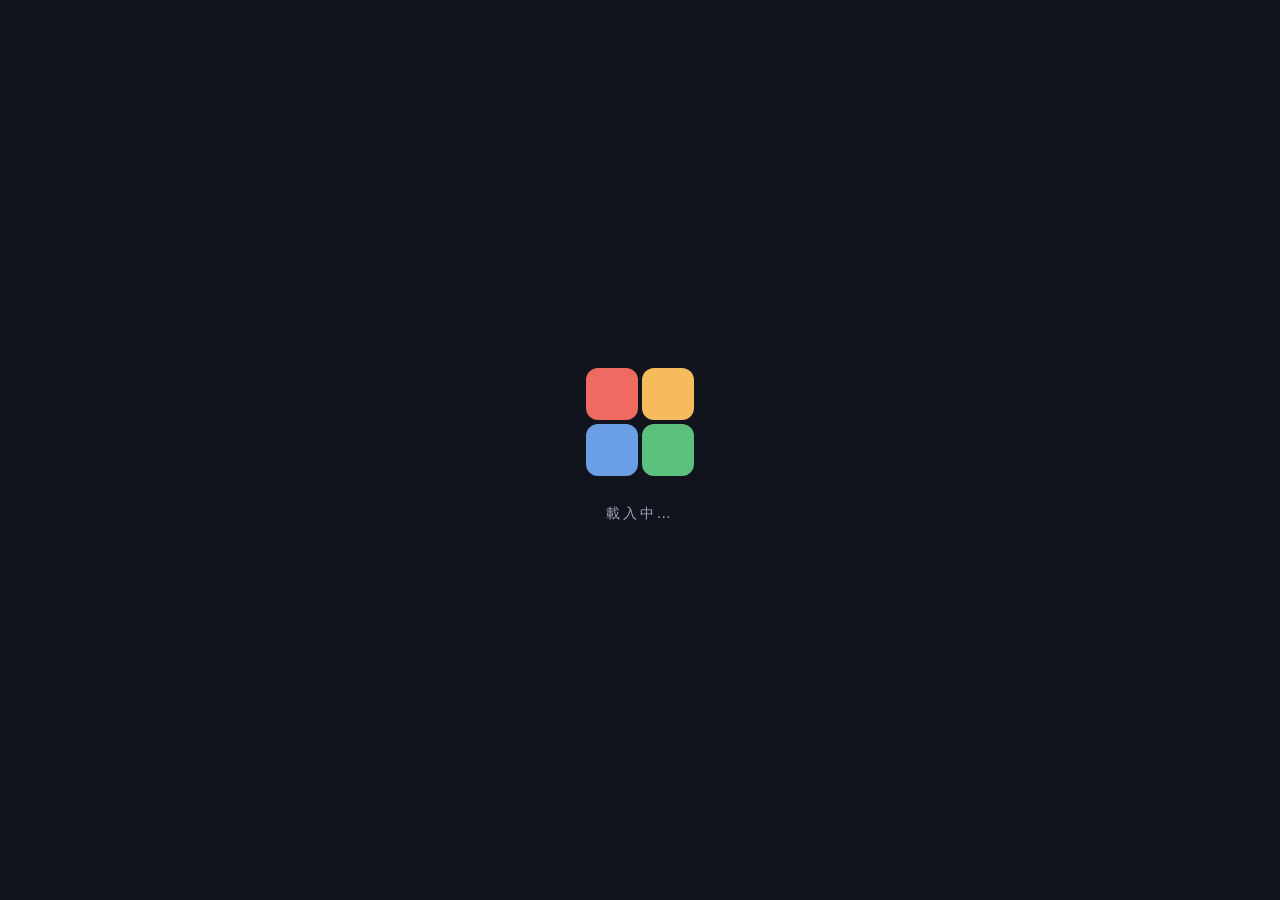
<file: index.html>
<!DOCTYPE html>
<html lang="zh-Hant">
<head>
<meta charset="UTF-8">
<meta name="viewport" content="width=device-width, initial-scale=1">
<title>DiSC 人際風格工作坊</title>
<link rel="stylesheet" href="css/style.css">
</head>
<body class="ambient">
<div id="splash" role="status" aria-label="載入中">
  <div class="splash-in">
    <div class="sq-grid"><i class="sq sq-d"></i><i class="sq sq-i"></i><i class="sq sq-c"></i><i class="sq sq-s"></i></div>
    <p class="muted">載入中…</p>
  </div>
</div>

<header class="topbar"><div class="topbar-in">
  <a class="brand" href="#/"><span class="logo"><i></i><i></i><i></i><i></i></span><span id="brandName">DiSC 人際風格工作坊</span></a>
  <span class="spacer"></span>
  <div class="theme-switch" role="group" aria-label="切換淺色或深色模式">
    <button type="button" data-theme-set="light" title="淺色模式" aria-label="淺色模式" aria-pressed="false"><svg viewBox="0 0 24 24" width="18" height="18" fill="none" stroke="currentColor" stroke-width="2" stroke-linecap="round" stroke-linejoin="round" aria-hidden="true"><circle cx="12" cy="12" r="5"/><path d="M12 1v2M12 21v2M4.22 4.22l1.42 1.42M18.36 18.36l1.42 1.42M1 12h2M21 12h2M4.22 19.78l1.42-1.42M18.36 5.64l1.42-1.42"/></svg></button>
    <button type="button" data-theme-set="dark" title="深色模式" aria-label="深色模式" aria-pressed="false"><svg viewBox="0 0 24 24" width="18" height="18" fill="none" stroke="currentColor" stroke-width="2" stroke-linecap="round" stroke-linejoin="round" aria-hidden="true"><path d="M21 12.79A9 9 0 1 1 11.21 3 7 7 0 0 0 21 12.79z"/></svg></button>
  </div>
</div></header>

<main class="wrap" id="app"></main>

<footer class="wrap" id="siteFooter" style="padding-top:0"></footer>

<script src="js/common.js"></script>
<script src="js/app.js"></script>
</body>
</html>
</file>
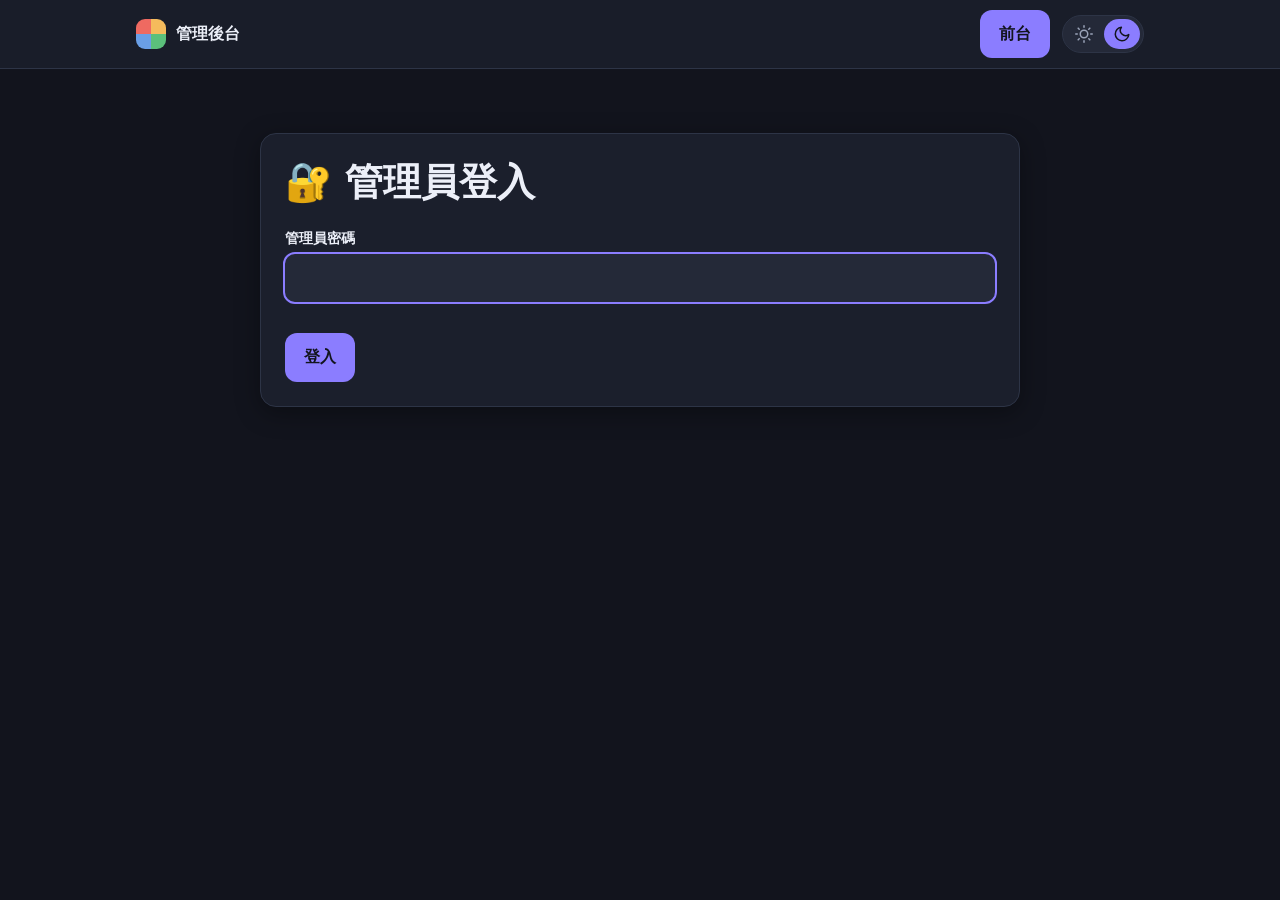
<file: admin.html>
<!DOCTYPE html>
<html lang="zh-Hant">
<head>
<meta charset="UTF-8">
<meta name="viewport" content="width=device-width, initial-scale=1">
<title>DiSC 工作坊｜管理後台</title>
<meta name="robots" content="noindex">
<link rel="stylesheet" href="css/style.css">
</head>
<body>
<header class="topbar"><div class="topbar-in">
  <a class="brand" href="admin.html"><span class="logo"><i></i><i></i><i></i><i></i></span><span>管理後台</span></a>
  <span class="spacer"></span>
  <a class="btn ghost sm" href="index.html">前台</a>
  <div class="theme-switch" role="group" aria-label="切換淺色或深色模式">
    <button type="button" data-theme-set="light" title="淺色模式" aria-label="淺色模式" aria-pressed="false"><svg viewBox="0 0 24 24" width="18" height="18" fill="none" stroke="currentColor" stroke-width="2" stroke-linecap="round" stroke-linejoin="round" aria-hidden="true"><circle cx="12" cy="12" r="5"/><path d="M12 1v2M12 21v2M4.22 4.22l1.42 1.42M18.36 18.36l1.42 1.42M1 12h2M21 12h2M4.22 19.78l1.42-1.42M18.36 5.64l1.42-1.42"/></svg></button>
    <button type="button" data-theme-set="dark" title="深色模式" aria-label="深色模式" aria-pressed="false"><svg viewBox="0 0 24 24" width="18" height="18" fill="none" stroke="currentColor" stroke-width="2" stroke-linecap="round" stroke-linejoin="round" aria-hidden="true"><path d="M21 12.79A9 9 0 1 1 11.21 3 7 7 0 0 0 21 12.79z"/></svg></button>
  </div>
  <button class="ghost sm hidden" id="logout">登出</button>
</div></header>

<main class="wrap" id="root"></main>

<script src="js/common.js"></script>
<script src="js/admin.js"></script>
</body>
</html>
</file>
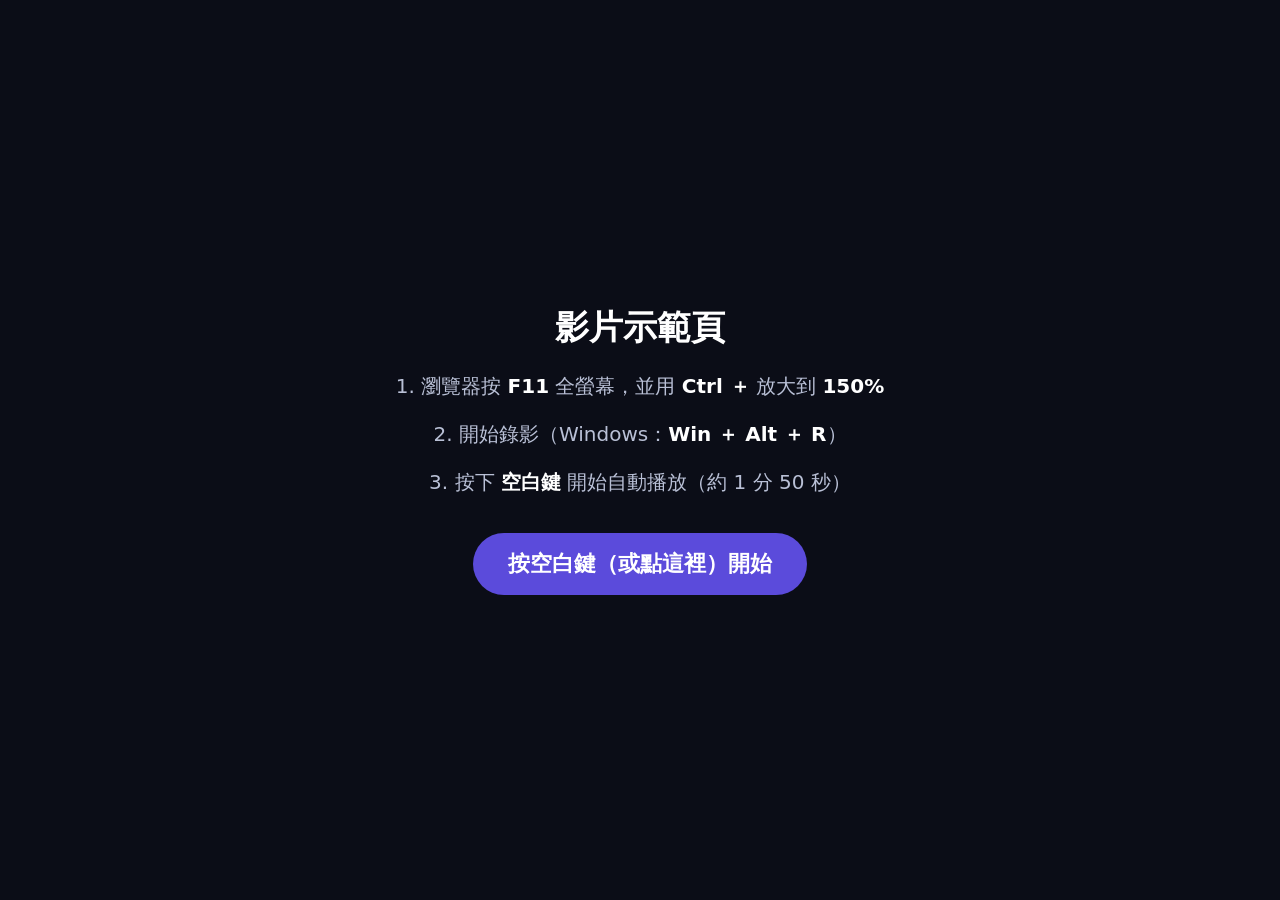
<file: demo.html>
<!DOCTYPE html>
<html lang="zh-Hant">
<head>
<meta charset="UTF-8">
<meta name="viewport" content="width=device-width, initial-scale=1">
<title>DiSC 工作坊｜影片示範</title>
<meta name="robots" content="noindex">
<link rel="stylesheet" href="css/style.css">
</head>
<body class="ambient">
<div id="splash" role="status" aria-label="載入中">
  <div class="splash-in">
    <div class="sq-grid"><i class="sq sq-d"></i><i class="sq sq-i"></i><i class="sq sq-c"></i><i class="sq sq-s"></i></div>
    <p class="muted">載入中…</p>
  </div>
</div>

<header class="topbar"><div class="topbar-in">
  <a class="brand" href="#/"><span class="logo"><i></i><i></i><i></i><i></i></span><span id="brandName">DiSC 人際風格工作坊</span></a>
  <span class="spacer"></span>
  <div class="theme-switch" role="group" aria-label="切換淺色或深色模式">
    <button type="button" data-theme-set="light" title="淺色模式" aria-label="淺色模式" aria-pressed="false"><svg viewBox="0 0 24 24" width="18" height="18" fill="none" stroke="currentColor" stroke-width="2" stroke-linecap="round" stroke-linejoin="round" aria-hidden="true"><circle cx="12" cy="12" r="5"/><path d="M12 1v2M12 21v2M4.22 4.22l1.42 1.42M18.36 18.36l1.42 1.42M1 12h2M21 12h2M4.22 19.78l1.42-1.42M18.36 5.64l1.42-1.42"/></svg></button>
    <button type="button" data-theme-set="dark" title="深色模式" aria-label="深色模式" aria-pressed="false"><svg viewBox="0 0 24 24" width="18" height="18" fill="none" stroke="currentColor" stroke-width="2" stroke-linecap="round" stroke-linejoin="round" aria-hidden="true"><path d="M21 12.79A9 9 0 1 1 11.21 3 7 7 0 0 0 21 12.79z"/></svg></button>
  </div>
</div></header>

<main class="wrap" id="app"></main>

<footer class="wrap" id="siteFooter" style="padding-top:0"></footer>

<script src="js/demo-boot.js"></script>
<script src="js/common.js"></script>
<script src="js/app.js"></script>
<script src="js/demo.js"></script>
</body>
</html>
</file>
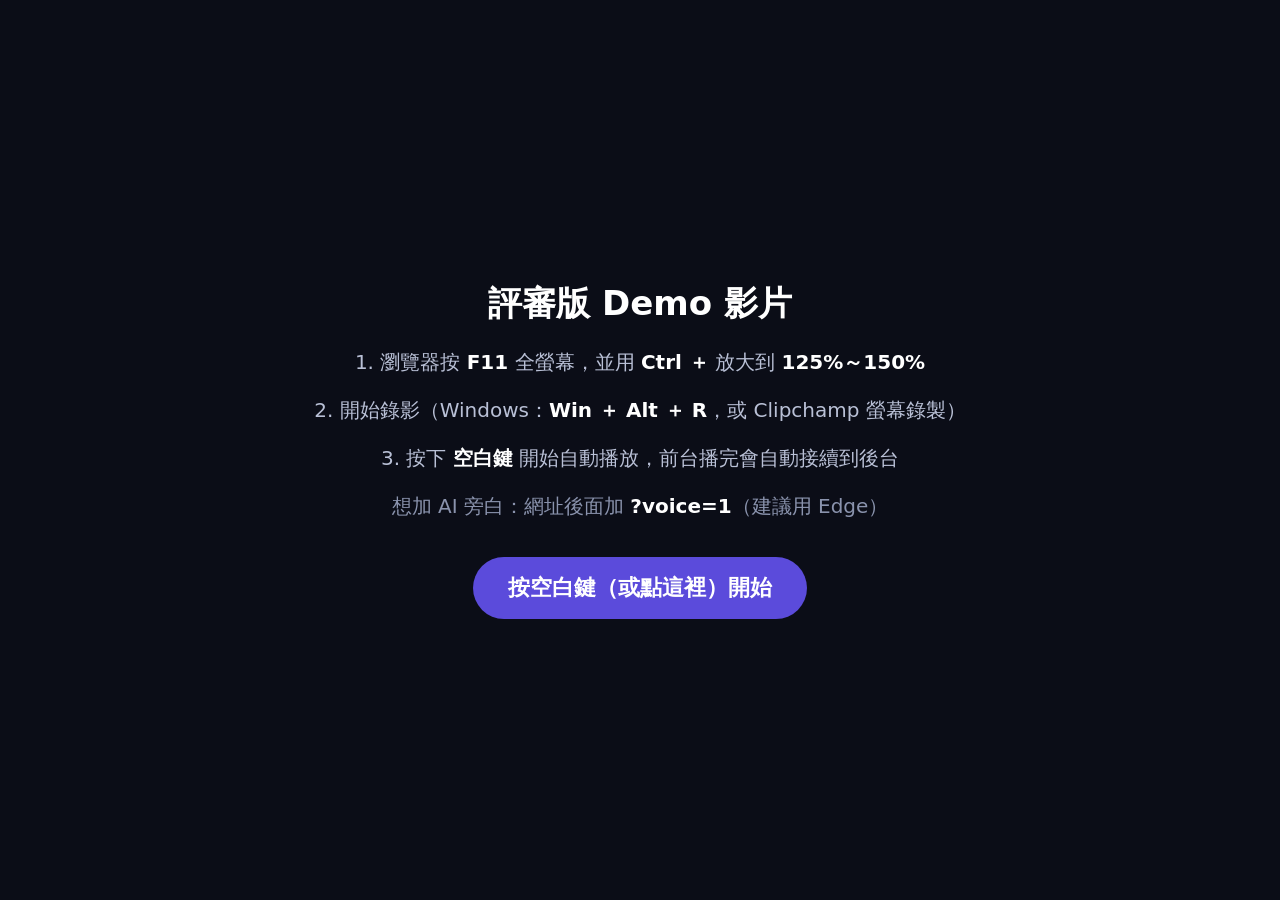
<file: judge-admin.html>
<!DOCTYPE html>
<html lang="zh-Hant">
<head>
<meta charset="UTF-8">
<meta name="viewport" content="width=device-width, initial-scale=1">
<title>DiSC 工作坊｜評審版 Demo（後台）</title>
<meta name="robots" content="noindex">
<link rel="stylesheet" href="css/style.css">
</head>
<body class="ambient">
<header class="topbar"><div class="topbar-in">
  <a class="brand" href="admin.html"><span class="logo"><i></i><i></i><i></i><i></i></span><span>管理後台</span></a>
  <span class="spacer"></span>
  <a class="btn ghost sm" href="index.html">前台</a>
  <div class="theme-switch" role="group" aria-label="切換淺色或深色模式">
    <button type="button" data-theme-set="light" title="淺色模式" aria-label="淺色模式" aria-pressed="false"><svg viewBox="0 0 24 24" width="18" height="18" fill="none" stroke="currentColor" stroke-width="2" stroke-linecap="round" stroke-linejoin="round" aria-hidden="true"><circle cx="12" cy="12" r="5"/><path d="M12 1v2M12 21v2M4.22 4.22l1.42 1.42M18.36 18.36l1.42 1.42M1 12h2M21 12h2M4.22 19.78l1.42-1.42M18.36 5.64l1.42-1.42"/></svg></button>
    <button type="button" data-theme-set="dark" title="深色模式" aria-label="深色模式" aria-pressed="false"><svg viewBox="0 0 24 24" width="18" height="18" fill="none" stroke="currentColor" stroke-width="2" stroke-linecap="round" stroke-linejoin="round" aria-hidden="true"><path d="M21 12.79A9 9 0 1 1 11.21 3 7 7 0 0 0 21 12.79z"/></svg></button>
  </div>
  <button class="ghost sm hidden" id="logout">登出</button>
</div></header>

<main class="wrap" id="root"></main>

<script src="js/judge-admin-boot.js"></script>
<script src="js/common.js"></script>
<script src="js/admin.js"></script>
<script src="js/demo-kit.js"></script>
<script src="js/judge-admin.js"></script>
</body>
</html>
</file>
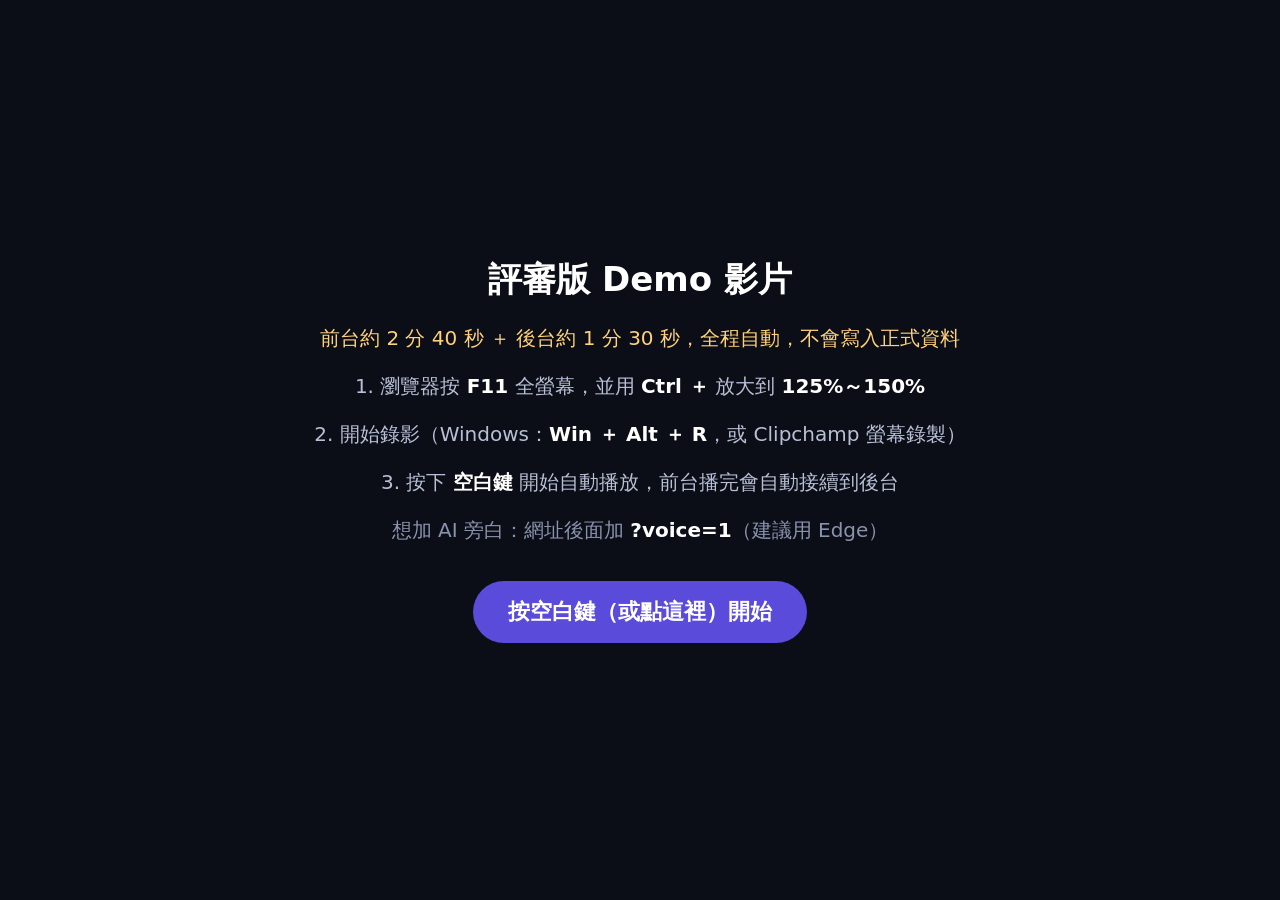
<file: judge.html>
<!DOCTYPE html>
<html lang="zh-Hant">
<head>
<meta charset="UTF-8">
<meta name="viewport" content="width=device-width, initial-scale=1">
<title>DiSC 工作坊｜評審版 Demo</title>
<meta name="robots" content="noindex">
<link rel="stylesheet" href="css/style.css">
</head>
<body class="ambient">
<div id="splash" role="status" aria-label="載入中">
  <div class="splash-in">
    <div class="sq-grid"><i class="sq sq-d"></i><i class="sq sq-i"></i><i class="sq sq-c"></i><i class="sq sq-s"></i></div>
    <p class="muted">載入中…</p>
  </div>
</div>

<header class="topbar"><div class="topbar-in">
  <a class="brand" href="#/"><span class="logo"><i></i><i></i><i></i><i></i></span><span id="brandName">DiSC 人際風格工作坊</span></a>
  <span class="spacer"></span>
  <div class="theme-switch" role="group" aria-label="切換淺色或深色模式">
    <button type="button" data-theme-set="light" title="淺色模式" aria-label="淺色模式" aria-pressed="false"><svg viewBox="0 0 24 24" width="18" height="18" fill="none" stroke="currentColor" stroke-width="2" stroke-linecap="round" stroke-linejoin="round" aria-hidden="true"><circle cx="12" cy="12" r="5"/><path d="M12 1v2M12 21v2M4.22 4.22l1.42 1.42M18.36 18.36l1.42 1.42M1 12h2M21 12h2M4.22 19.78l1.42-1.42M18.36 5.64l1.42-1.42"/></svg></button>
    <button type="button" data-theme-set="dark" title="深色模式" aria-label="深色模式" aria-pressed="false"><svg viewBox="0 0 24 24" width="18" height="18" fill="none" stroke="currentColor" stroke-width="2" stroke-linecap="round" stroke-linejoin="round" aria-hidden="true"><path d="M21 12.79A9 9 0 1 1 11.21 3 7 7 0 0 0 21 12.79z"/></svg></button>
  </div>
</div></header>

<main class="wrap" id="app"></main>

<footer class="wrap" id="siteFooter" style="padding-top:0"></footer>

<script src="js/judge-boot.js"></script>
<script src="js/common.js"></script>
<script src="js/app.js"></script>
<script src="js/demo-kit.js"></script>
<script src="js/judge.js"></script>
</body>
</html>
</file>
<file: css/style.css>
/* DiSC 人際風格工作坊 — 共用樣式（前台＋後台） */
:root {
  --bg:#f4f5fb; --surface:#ffffff; --surface2:#eef0f8; --text:#1d2233; --muted:#667085; --line:#e3e6f0;
  --brand:#5b4bdb; --brand-ink:#ffffff; --shadow:0 6px 24px rgba(30,40,90,.08);
  --D:#e0463d; --I:#f2a93b; --S:#3da35d; --C:#3f7fd1;
  --D-soft:#fde8e6; --I-soft:#fef3dc; --S-soft:#e2f4e8; --C-soft:#e3edfa;
  --ok:#2e9e5b; --warn:#d98a00; --danger:#d23b3b;
  --radius:16px;
}
:root[data-theme="dark"] {
  --bg:#12141d; --surface:#1b1f2c; --surface2:#242938; --text:#eceff8; --muted:#9aa3b8; --line:#2d3446;
  --brand:#8b7dff; --brand-ink:#12141d; --shadow:0 6px 24px rgba(0,0,0,.35);
  --D:#ef6a61; --I:#f5bb5c; --S:#5bc07b; --C:#6a9fe6;
  --D-soft:#3a2321; --I-soft:#3a3120; --S-soft:#1f3327; --C-soft:#1f2c40;
}
* { box-sizing:border-box; }
html { scroll-behavior:smooth; }
body { margin:0; background:var(--bg); color:var(--text); line-height:1.65;
  font-family:"Noto Sans TC","Microsoft JhengHei","PingFang TC",system-ui,sans-serif; }
a { color:var(--brand); }
h1,h2,h3 { line-height:1.3; margin:0 0 .5em; }
h1 { font-size:clamp(26px,5vw,38px); } h2 { font-size:22px; } h3 { font-size:17px; }
p { margin:.5em 0; }
.muted { color:var(--muted); } .small { font-size:13px; }
.hidden { display:none !important; }

/* 版面 */
.topbar { position:sticky; top:0; z-index:20; background:color-mix(in srgb,var(--surface) 88%,transparent);
  backdrop-filter:blur(10px); border-bottom:1px solid var(--line); }
.topbar-in { max-width:1040px; margin:0 auto; padding:10px 16px; display:flex; align-items:center; gap:12px; }
.brand { display:flex; align-items:center; gap:10px; font-weight:800; text-decoration:none; color:var(--text); cursor:pointer; }
.logo { display:grid; grid-template-columns:1fr 1fr; width:30px; height:30px; flex:none; }
.logo i { display:block; transition:transform .4s cubic-bezier(.5,0,.2,1), border-radius .4s; }
.logo i:nth-child(1){background:var(--D); border-top-left-radius:9px; --dx:-6px; --dy:-6px; --rot:-90deg}
.logo i:nth-child(2){background:var(--I); border-top-right-radius:9px; --dx:6px; --dy:-6px; --rot:90deg}
.logo i:nth-child(3){background:var(--C); border-bottom-left-radius:9px; --dx:-6px; --dy:6px; --rot:90deg}
.logo i:nth-child(4){background:var(--S); border-bottom-right-radius:9px; --dx:6px; --dy:6px; --rot:-90deg}
/* 滑鼠移到站名時，四色方塊散開成圓形，移開後收回（只用 transform／過渡，不持續動畫；觸控裝置與「減少動態效果」設定下停用） */
@media (hover:hover) and (prefers-reduced-motion:no-preference) {
  .brand:hover .logo i { transform:translate(var(--dx),var(--dy)) rotate(var(--rot)) scale(.78); border-radius:50%; }
}
@media (prefers-reduced-motion:reduce) { .logo i { transition:none; } }
.spacer { flex:1; }
/* 淺色／深色模式切換：太陽與月亮並排，目前的模式反白 */
.theme-switch { display:inline-flex; gap:2px; padding:3px; background:var(--surface2); border:1px solid var(--line); border-radius:99px; flex:none; }
.theme-switch button { padding:6px 9px; border-radius:99px; background:transparent; color:var(--muted); border:0; line-height:0; font-weight:400; }
.theme-switch button:hover { opacity:1; color:var(--text); }
.theme-switch button.on { background:var(--brand); color:var(--brand-ink); }
.wrap { max-width:1040px; margin:0 auto; padding:24px 16px 48px; }
.narrow { max-width:760px; }
.card { background:var(--surface); border:1px solid var(--line); border-radius:var(--radius); padding:24px; box-shadow:var(--shadow); }
.card + .card { margin-top:16px; }
.grid { display:grid; gap:16px; }
.grid.c2 { grid-template-columns:repeat(2,1fr); } .grid.c4 { grid-template-columns:repeat(4,1fr); }
.grid.c3 { grid-template-columns:repeat(3,1fr); }
@media (max-width:820px){ .grid.c4{grid-template-columns:repeat(2,1fr)} .grid.c3{grid-template-columns:1fr} }
@media (max-width:560px){ .grid.c2,.grid.c4{grid-template-columns:1fr} .card{padding:18px} .hero{padding-left:28px;padding-right:28px} }

/* 按鈕與表單 */
button,.btn { font:inherit; cursor:pointer; border:1px solid transparent; border-radius:12px; padding:10px 18px;
  background:var(--brand); color:var(--brand-ink); font-weight:700; text-decoration:none; display:inline-flex;
  align-items:center; gap:6px; transition:transform .08s, opacity .15s; }
button:hover { opacity:.92; } button:active { transform:scale(.98); }
button:disabled { opacity:.4; cursor:not-allowed; }
button.ghost { background:transparent; color:var(--text); border-color:var(--line); }
button.soft { background:var(--surface2); color:var(--text); }
button.danger { background:var(--danger); color:#fff; }
button.sm { padding:5px 11px; font-size:13px; border-radius:9px; }
button.icon { padding:8px 11px; }
input[type=text],input[type=password],input[type=number],input[type=url],select,textarea {
  width:100%; font:inherit; color:var(--text); background:var(--surface2); border:1px solid var(--line);
  border-radius:10px; padding:10px 12px; }
textarea { min-height:84px; resize:vertical; }
input:focus,select:focus,textarea:focus { outline:2px solid var(--brand); border-color:transparent; }
label.f { display:block; font-weight:700; font-size:14px; margin:12px 0 4px; }
.row { display:flex; gap:12px; align-items:center; flex-wrap:wrap; }
.row.between { justify-content:space-between; }
.switch { display:flex; align-items:center; gap:10px; cursor:pointer; }
.switch input { width:20px; height:20px; accent-color:var(--brand); }

/* DiSC 標籤 */
.pill { display:inline-block; padding:2px 10px; border-radius:99px; font-size:12px; font-weight:700; color:#fff; }
.t-D{--c:var(--D);--cs:var(--D-soft)} .t-I{--c:var(--I);--cs:var(--I-soft)}
.t-S{--c:var(--S);--cs:var(--S-soft)} .t-C{--c:var(--C);--cs:var(--C-soft)}
.pill.t-D,.pill.t-I,.pill.t-S,.pill.t-C { background:var(--c); }
.chip { border:2px solid var(--line); background:var(--surface); color:var(--text); border-radius:12px;
  padding:8px 16px; font-weight:800; min-width:52px; justify-content:center; }
.chip.on { background:var(--c,var(--brand)); border-color:var(--c,var(--brand)); color:#fff; }
.chip.none { --c:var(--muted); }

/* 首頁 */
.hero { border-radius:24px; padding:36px 84px; color:#fff; position:relative; overflow:hidden;
  background:linear-gradient(120deg,var(--D) 0%,var(--I) 34%,var(--S) 68%,var(--C) 100%); }
.hero::after { content:""; position:absolute; inset:0; background:linear-gradient(to bottom,rgba(20,20,40,.35),rgba(20,20,40,.55)); }
.hero > * { position:relative; z-index:1; }
.hero p { max-width:100%; opacity:.95; }
.feature { text-align:left; display:block; width:100%; color:var(--text); background:var(--surface);
  border:1px solid var(--line); border-top:6px solid var(--c); border-radius:var(--radius); padding:20px;
  box-shadow:var(--shadow); font-weight:400; position:relative; }
.feature:hover { transform:translateY(-3px); }
.feature .no { font-size:12px; font-weight:800; color:var(--c); letter-spacing:.1em; }
.feature h3 { font-size:20px; margin:4px 0; }
.feature .lock { position:absolute; top:14px; right:16px; font-size:18px; }
.feature.locked { opacity:.85; }

/* 測驗 */
.progress { height:8px; background:var(--surface2); border-radius:99px; overflow:hidden; }
.progress i { display:block; height:100%; background:linear-gradient(90deg,var(--D),var(--I),var(--S),var(--C)); transition:width .25s; }
.opt { display:grid; grid-template-columns:1fr auto auto; gap:10px; align-items:center; padding:12px 14px;
  border:1px solid var(--line); border-radius:12px; margin-top:8px; background:var(--surface2); }
.opt .lbl { font-weight:500; }
.mark { border:2px solid var(--line); background:var(--surface); color:var(--muted); padding:6px 12px; border-radius:10px; font-size:13px; }
.mark.most.on { background:var(--ok); border-color:var(--ok); color:#fff; }
.mark.least.on { background:var(--danger); border-color:var(--danger); color:#fff; }
.mark:disabled { opacity:.3; }
.opt.pick { grid-template-columns:1fr; text-align:left; cursor:pointer; }
.opt.pick.on { border-color:var(--brand); background:color-mix(in srgb,var(--brand) 14%,var(--surface)); font-weight:700; }
.notice { background:var(--I-soft); border-left:5px solid var(--I); border-radius:10px; padding:12px 16px; }
.notice ul { margin:6px 0 0; padding-left:20px; }

/* 結果圖表 */
.bar-row { display:grid; grid-template-columns:96px 1fr 44px; gap:10px; align-items:center; margin:10px 0; }
.track { height:24px; background:var(--surface2); border-radius:9px; overflow:hidden; }
.fill { height:100%; border-radius:9px; background:var(--c); transition:width .6s; }
.styleBadge { font-size:56px; font-weight:900; letter-spacing:.02em; line-height:1; }
.circleWrap { width:100%; max-width:280px; margin:0 auto; }
.circleWrap svg { display:block; width:100%; height:auto; }
.tips h3 { margin-top:16px; }
.tips ul { margin:4px 0; padding-left:20px; }
.box { border-radius:12px; padding:14px 16px; background:var(--cs,var(--surface2)); border-left:5px solid var(--c,var(--brand)); }
.box + .box { margin-top:12px; }
.box h3 { margin:0 0 4px; }

/* 準確度回饋滑桿 */
.rate-current { text-align:center; font-size:20px; font-weight:800; color:var(--brand); margin-bottom:6px; }
input[type=range] { -webkit-appearance:none; appearance:none; width:100%; height:8px; border-radius:99px;
  background:linear-gradient(90deg,var(--D),var(--I),var(--S),var(--C)); outline:none; margin:4px 0; }
input[type=range]::-webkit-slider-thumb { -webkit-appearance:none; appearance:none; width:26px; height:26px; border-radius:50%;
  background:var(--surface); border:4px solid var(--brand); box-shadow:0 2px 6px rgba(0,0,0,.25); cursor:pointer; }
input[type=range]::-moz-range-thumb { width:26px; height:26px; border-radius:50%; background:var(--surface);
  border:4px solid var(--brand); box-shadow:0 2px 6px rgba(0,0,0,.25); cursor:pointer; }
.rate-labels { display:flex; justify-content:space-between; font-size:12px; color:var(--muted); margin-top:2px; }
/* 結果頁的準確度回饋：寬度與整體版面相同；高度與字級維持精簡 */
.rate-box { width:100%; margin:18px 0 0; padding:8px 14px; background:var(--surface2); border-radius:12px; line-height:1.35; }
/* 回饋下方的重點提示（文字可在後台編輯） */
.hl-note { margin-top:14px; font-size:calc(15px * var(--hl-size,1)); line-height:1.6; }  /* 純文字，不加底色、框線與螢光筆；大小由後台「結果頁設定」調整 */
.hl-note p { margin:0; }
.hl-note b { font-weight:800; }
.rate-box h3 { margin:0 0 6px; font-size:14px; }
.rate-box .rate-current { font-size:16px; margin-bottom:2px; }
.rate-box input[type=range]::-webkit-slider-thumb { width:20px; height:20px; border-width:3px; }
.rate-box input[type=range]::-moz-range-thumb { width:20px; height:20px; border-width:3px; }
.rate-box .rate-labels { font-size:11px; }
.rate-box .row { margin-top:8px !important; }
.rate-box .small { font-size:12px; }
.rate-box button { padding:6px 14px; font-size:13px; border-radius:10px; }

/* 後台 DiSC 分布圖：即時姓名提示與「顯示所有姓名」 */
svg.scatter { overflow:visible; }
svg.scatter circle.dot { cursor:pointer; transition:stroke-width .08s; }
svg.scatter circle.dot:hover { stroke-width:3.5; }
svg.scatter .names { display:none; }
svg.scatter.show-names .names { display:inline; }
svg.scatter .names .leaders line { stroke:rgba(255,255,255,.85); stroke-width:.7; }
svg.scatter .names text { fill:#fff; stroke:rgba(15,20,40,.75); stroke-width:2.4px; paint-order:stroke; stroke-linejoin:round; font-weight:700; }
#scatterTip { position:fixed; z-index:200; left:0; top:0; display:none; pointer-events:none; max-width:280px; white-space:pre-line;
  background:#1d2233; color:#fff; font-size:13px; line-height:1.5; font-weight:600; padding:6px 10px; border-radius:8px; border:1px solid rgba(255,255,255,.28); box-shadow:0 4px 14px rgba(0,0,0,.35); }
#scatterTip.on { display:block; }
.box ul { margin:4px 0; padding-left:20px; }

/* 教材 */
.article-item { display:block; text-align:left; width:100%; color:var(--text); background:var(--surface);
  border:1px solid var(--line); border-radius:14px; padding:16px 18px; font-weight:400; box-shadow:var(--shadow); }
.article-item strong { font-size:17px; display:block; }
/* 教材區塊（標題／文字／圖片／提示框…）之間的距離：28px（原本 14px 的兩倍）；摘要後的第一個與最後一個區塊維持原本距離 */
:root { --blk-gap:28px; }
.blk { margin:var(--blk-gap) 0; }
p.muted + .blk { margin-top:14px; }
.card > .blk:last-child, #pv > .blk:last-child { margin-bottom:14px; }
.blk img,.blk video,.blk iframe { max-width:100%; border-radius:12px; display:block; }
.blk iframe { width:100%; border:0; }
.blk .ratio { aspect-ratio:16/9; }
.blk .pdf { height:560px; }
.callout { border-radius:12px; padding:12px 16px; border-left:5px solid var(--brand); background:var(--surface2); }
.callout.tip { border-color:var(--S); background:var(--S-soft); } .callout.warn { border-color:var(--I); background:var(--I-soft); }
.callout.info { border-color:var(--C); background:var(--C-soft); }
figcaption { font-size:13px; color:var(--muted); margin-top:4px; }
/* 圖片區塊：圖說置中於圖片下方（圖片較窄時，圖說也會對齊圖片寬度置中） */
figure.blk { display:flex; flex-direction:column; align-items:flex-start; width:fit-content; max-width:100%; }
figure.blk img { width:auto; }
figure.blk figcaption { align-self:stretch; text-align:center; }

/* Modal / toast */
.modal { position:fixed; inset:0; z-index:50; background:rgba(10,12,30,.55); display:grid; place-items:center; padding:16px; }
.modal .card { max-width:400px; width:100%; }
#toast { position:fixed; left:50%; bottom:24px; transform:translateX(-50%); background:var(--text); color:var(--bg);
  padding:10px 18px; border-radius:99px; z-index:60; font-weight:700; opacity:0; pointer-events:none; transition:opacity .2s; }
#toast.on { opacity:1; }

/* 後台 */
.admin-layout { display:grid; grid-template-columns:210px 1fr; gap:20px; }
.sidenav { display:flex; flex-direction:column; gap:6px; position:sticky; top:72px; align-self:start; }
.sidenav button { background:transparent; color:var(--text); text-align:left; border:1px solid transparent; justify-content:flex-start; }
.sidenav button.on { background:var(--brand); color:var(--brand-ink); }
.sidenav .grp { font-size:12px; font-weight:800; color:var(--muted); margin:12px 6px 0; letter-spacing:.08em; }
@media (max-width:820px){ .admin-layout{grid-template-columns:1fr} .sidenav{position:static;flex-direction:row;flex-wrap:wrap} .sidenav .grp{display:none} }
table.tbl { width:100%; border-collapse:collapse; font-size:14px; }
table.tbl th { text-align:left; color:var(--muted); font-weight:700; padding:8px; border-bottom:2px solid var(--line); }
table.tbl td { padding:8px; border-bottom:1px solid var(--line); vertical-align:middle; }
table.tbl tr.cathead td { background:var(--surface2); font-weight:800; }
table.tbl input[type=checkbox] { width:18px; height:18px; accent-color:var(--brand); }
.scroll-x { overflow-x:auto; }
.qcard { border:1px solid var(--line); border-radius:14px; padding:14px; margin-top:12px; background:var(--surface); }
.qcard .opts { display:grid; gap:8px; margin-top:8px; }
.optedit { display:grid; grid-template-columns:70px 1fr; gap:8px; align-items:center; }
.logic { background:var(--surface2); border-radius:12px; padding:14px 16px; font-size:14px; }
.logic code { background:var(--surface); padding:1px 6px; border-radius:6px; }
.matrix { display:grid; grid-template-columns:52px repeat(12,1fr); gap:3px; font-size:11px; }
.matrix .h { text-align:center; font-weight:800; color:var(--muted); padding:4px 0; }
.matrix button { padding:6px 0; font-size:11px; border-radius:6px; justify-content:center; background:var(--surface2); color:var(--muted); }
.matrix button.edited { background:var(--brand); color:var(--brand-ink); }
.matrix button.sel { outline:3px solid var(--I); }
.blockedit { border:1px dashed var(--line); border-radius:12px; padding:12px; margin-top:10px; background:var(--surface); }
.stat { text-align:center; } .stat b { font-size:30px; display:block; }
@media print { .topbar,button,.sidenav,#toast { display:none !important; } body { background:#fff; } }

/* 載入動畫：四色方塊拆開再重組 */
#splash { position:fixed; inset:0; z-index:100; background:var(--bg); display:grid; place-items:center;
  transition:opacity .45s ease, visibility .45s; }
#splash.done { opacity:0; visibility:hidden; pointer-events:none; }
.splash-in { text-align:center; }
.splash-in p { margin-top:26px; letter-spacing:.2em; font-size:14px; }
.sq-grid { display:grid; grid-template-columns:repeat(2,52px); grid-template-rows:repeat(2,52px); gap:4px; margin:0 auto; width:108px; }
.sq { display:block; border-radius:12px; animation:sqSplit 1.9s cubic-bezier(.65,0,.35,1) infinite; }
.sq-d { background:var(--D); --dx:-46px; --dy:-46px; --rot:-90deg; }
.sq-i { background:var(--I); --dx:46px;  --dy:-46px; --rot:90deg; animation-delay:.06s; }
.sq-c { background:var(--C); --dx:-46px; --dy:46px;  --rot:90deg; animation-delay:.12s; }
.sq-s { background:var(--S); --dx:46px;  --dy:46px;  --rot:-90deg; animation-delay:.18s; }
@keyframes sqSplit {
  0%, 12%  { transform:translate(0,0) rotate(0) scale(1); }
  42%, 58% { transform:translate(var(--dx),var(--dy)) rotate(var(--rot)) scale(.82); border-radius:50%; }
  88%, 100% { transform:translate(0,0) rotate(0) scale(1); }
}
@media (prefers-reduced-motion: reduce) { .sq { animation:none; } }

/* 首頁著作權文字（純文字，不使用區塊樣式）*/
.copyright-plain { max-width:720px; margin:0 auto; padding:0 16px 4px; text-align:center; font-size:13px; color:var(--muted); }
.copyright-plain b { color:var(--text); }
.copyright-plain p { margin:2px 0; }
.copyright-plain ul { margin:4px auto; padding-left:20px; text-align:left; display:inline-block; }

/* ===== 吉祥物（老鷹 D／鸚鵡 i／鴿子 S／貓頭鷹 C）===== */
.mk { display:inline-block; flex:none; line-height:0; height:calc(var(--base,96px) * var(--s,1)); transition:transform .25s cubic-bezier(.3,1.4,.5,1); }
.mk img { display:block; height:100%; width:auto; filter:drop-shadow(0 3px 5px rgba(20,25,60,.16)); }
.mk .mk-d { display:none; }
:root[data-theme="dark"] .mk .mk-l { display:none; }
:root[data-theme="dark"] .mk .mk-d { display:block; filter:drop-shadow(0 2px 4px rgba(0,0,0,.4)); }
.mk.flip img { transform:scaleX(-1); }
.mk-xs { --base:44px; } .mk-tp { --base:88px; } .mk-sm { --base:64px; } .mk-md { --base:96px; } .mk-lg { --base:150px; } .mk-xl { --base:200px; }
@media (hover:hover) and (prefers-reduced-motion:no-preference) { .mk-pick:hover .mk { transform:translateY(-4px) rotate(-5deg); } }


/* 結果頁：吉祥物舞台（第 1 隻大、其餘小）與口頭禪對話框 */
.mk-stage { display:inline-flex; align-items:flex-end; padding:12px 16px 8px; border-radius:20px; background:var(--cs,var(--surface2)); flex:none; --base:150px; }
.mk-stage .mk + .mk { margin-left:-14px; }
.mk-stage.rev { flex-direction:row-reverse; }
.mk-stage.rev .mk + .mk { margin-left:0; margin-right:-14px; }
.mk-stage.sm { --base:112px; padding:9px 15px 6px; border-radius:18px; }
.mk-stage.sm .mk + .mk { margin-left:-12px; }
.mk-say { position:relative; display:inline-block; margin-top:10px; padding:7px 14px; border-radius:14px; font-size:14px; font-weight:700; background:var(--cs,var(--surface2)); color:var(--text); }
.mk-say::before { content:""; position:absolute; left:-7px; top:50%; margin-top:-7px; border:7px solid transparent; border-left:0; border-right-color:var(--cs,var(--surface2)); }
.mk-say.r::before { left:auto; right:-7px; border-right:7px solid transparent; border-left-color:var(--cs,var(--surface2)); border-left-width:7px; }
.res-head { display:flex; gap:20px; align-items:center; flex-wrap:wrap; }
.res-head .res-text { flex:1; min-width:220px; }

/* 風格應對神器：雙方面對面 */
.mk-duo { display:grid; grid-template-columns:1fr auto 1fr; gap:8px; align-items:end; margin-bottom:14px; }
.mk-duo .side { display:flex; flex-direction:column; align-items:center; gap:6px; }
.mk-duo .side .mk-stage { --base:100px; }
.mk-duo .side .pill { font-size:24px; padding:3px 20px; }
.mk-duo .mid { font-size:30px; color:var(--muted); padding-bottom:64px; line-height:1; }
@media (max-width:560px) { .mk-duo .side .mk-stage { --base:64px; padding:8px 8px 5px; } .mk-duo .side .pill { font-size:20px; padding:3px 14px; } }

/* 基本應對原則：吉祥物小、風格文字大 */
.mk-picks { display:grid; grid-template-columns:repeat(4,1fr); gap:10px; }
@media (max-width:640px) { .mk-picks { grid-template-columns:repeat(2,1fr); } }
.mk-pick { display:flex; flex-direction:column; align-items:center; gap:4px; padding:12px 8px 12px; border:2px solid var(--line); border-radius:16px;
  background:var(--surface); color:var(--text); font-weight:400; }
.mk-pick b { font-size:22px; color:var(--c); line-height:1.2; }
.mk-pick.on { border-color:var(--c); background:var(--cs); }
.mk-chat { display:flex; align-items:center; gap:10px; }
h2.mk-title { font-size:30px; }

/* 結果小卡預覽 */
.modal { overflow:auto; }
.modal .card.wide { max-width:560px; max-height:94vh; overflow:auto; text-align:center; }
.modal .card.wide img.cardpv { width:100%; border-radius:12px; border:1px solid var(--line); }

/* 看懂自己：左欄＝主標題風格在圓形圖正上方；右欄＝吉祥物在長條圖正上方（皆置中）*/
.res-split { margin-top:16px; align-items:start; }
.res-left .res-title { display:flex; justify-content:center; margin-bottom:14px; }
.res-left .res-title > .row { justify-content:center; flex-wrap:nowrap; }
.res-right { display:flex; flex-direction:column; align-items:center; gap:22px; }
.res-right > div:last-child { align-self:stretch; }
.notice.watch p { margin:6px 0 0; }

/* ===== 看懂自己：沉浸式畫面（開場須知、準備儀式、逐題作答、結算）===== */
body.imm #siteFooter { display:none; }
body.imm .wrap { max-width:none; padding:12px 16px 56px; }
/* 柔和的四色光暈背景，緩慢漂移（只用 transform，不影響效能）*/
body.imm::before { content:""; position:fixed; inset:0; z-index:-1; pointer-events:none; overflow:hidden;
  background:
    radial-gradient(38% 38% at 16% 20%, color-mix(in srgb, var(--D) 30%, transparent), transparent 70%),
    radial-gradient(36% 36% at 84% 16%, color-mix(in srgb, var(--I) 32%, transparent), transparent 70%),
    radial-gradient(40% 40% at 86% 84%, color-mix(in srgb, var(--C) 28%, transparent), transparent 70%),
    radial-gradient(38% 38% at 14% 86%, color-mix(in srgb, var(--S) 30%, transparent), transparent 70%); }

.imm-wrap, .imm-q, .imm-ready { max-width:720px; margin:0 auto; }
.imm-back, .imm-exit { display:inline-block; font-size:14px; text-decoration:none; color:var(--muted); padding:6px 4px; }
.imm-back:hover, .imm-exit:hover { color:var(--text); }
.imm-card { background:color-mix(in srgb, var(--surface) 80%, transparent); -webkit-backdrop-filter:blur(16px) saturate(1.25); backdrop-filter:blur(16px) saturate(1.25);
  border:1px solid color-mix(in srgb, var(--line) 60%, #fff 40%); border-radius:28px; padding:26px 28px; box-shadow:0 20px 60px rgba(30,40,90,.12); margin-top:18px; }
@media (max-width:560px) { .imm-card { padding:20px 18px; border-radius:24px; } }

/* 開場：光環＋大標題 */
.imm-hero { text-align:center; padding:6px 0 4px; }
.imm-kicker { margin:14px 0 4px; font-size:12px; letter-spacing:.32em; font-weight:800; color:var(--muted); }
.imm-hero h1 { font-size:clamp(36px,8vw,56px); font-weight:900; letter-spacing:.06em; margin:0 0 8px;
  background:linear-gradient(90deg,var(--D),var(--I),var(--S),var(--C)); -webkit-background-clip:text; background-clip:text; color:transparent; }
.imm-sub { color:var(--muted); font-size:16px; margin:0 auto; max-width:30em; }
@media (prefers-reduced-motion:no-preference) { .imm-hero > *, .imm-wrap > .imm-card { animation:immUp .7s cubic-bezier(.2,.8,.2,1) both; } .imm-hero > :nth-child(2) { animation-delay:.1s; } .imm-hero > :nth-child(3) { animation-delay:.18s; } .imm-hero > :nth-child(4) { animation-delay:.26s; } .imm-wrap > .imm-card { animation-delay:.34s; } }
@keyframes immUp { from { opacity:0; transform:translateY(16px); } to { opacity:1; transform:none; } }

/* 圓形光環（DiSC 四色圓）*/
.orb { position:relative; width:132px; height:132px; margin:0 auto; }
.orb-svg { position:relative; width:100%; height:100%; display:block; filter:drop-shadow(0 8px 18px rgba(30,40,90,.25)); }
.orb-svg path { stroke:none; }
.orb-svg text { fill:#fff; font-size:20px; font-weight:900; text-anchor:middle; font-family:inherit; }
.orb-glow { position:absolute; inset:-22%; border-radius:50%; filter:blur(22px); opacity:.55;
  background:conic-gradient(from 0deg, var(--D), var(--I), var(--S), var(--C), var(--D)); }
@media (prefers-reduced-motion:no-preference) {
  .orb-glow { animation:orbSpin 14s linear infinite; }
  .orb-svg { animation:orbBreath 5.5s ease-in-out infinite; }
  .orb.breathe .orb-svg { animation:orbBreathBig 4.2s ease-in-out infinite; }
  .orb.assemble .oq { animation:orbPiece 1.1s cubic-bezier(.2,.9,.3,1) both; }
  .orb.assemble .oq-i { animation-delay:.15s; } .orb.assemble .oq-s { animation-delay:.3s; } .orb.assemble .oq-c { animation-delay:.45s; }
  .orb.assemble .orb-svg { animation:orbBreath 1.8s ease-in-out infinite; }
}
.orb-big { width:176px; height:176px; }
@keyframes orbSpin { to { transform:rotate(360deg); } }
@keyframes orbBreath { 0%,100% { transform:scale(1); } 50% { transform:scale(1.045); } }
@keyframes orbBreathBig { 0%,100% { transform:scale(.92); } 50% { transform:scale(1.1); } }
@keyframes orbPiece { from { opacity:0; transform:translate(var(--ox,0),var(--oy,0)) scale(.4); } to { opacity:1; transform:none; } }
.oq-d { --ox:-26px; --oy:-26px; } .oq-i { --ox:26px; --oy:-26px; } .oq-s { --ox:26px; --oy:26px; } .oq-c { --ox:-26px; --oy:26px; }
.oq { transform-box:fill-box; transform-origin:center; }

/* 步驟卡片 */
.imm-head { display:flex; align-items:center; gap:14px; margin-bottom:14px; }
.imm-head h2 { margin:0; font-size:21px; }
.imm-head p { margin:2px 0 0; }
.imm-n { flex:none; width:38px; height:38px; border-radius:50%; display:grid; place-items:center; font-weight:900; font-size:18px; color:#fff;
  background:linear-gradient(135deg,var(--brand),color-mix(in srgb,var(--brand) 60%,var(--C))); box-shadow:0 6px 16px color-mix(in srgb,var(--brand) 35%,transparent); }
.imm-count { margin-left:auto; flex:none; padding:4px 14px; border-radius:99px; font-weight:800; font-size:14px; background:var(--I-soft); color:var(--text); border:1px solid var(--I); }
.imm-count.done { background:var(--S-soft); border-color:var(--S); }
.imm-step.done .imm-n { background:var(--S); box-shadow:0 6px 16px color-mix(in srgb,var(--S) 40%,transparent); }
.imm-lock { opacity:.38; filter:saturate(.5); pointer-events:none; user-select:none; max-height:120px; overflow:hidden; }
.imm-step { transition:opacity .6s ease, filter .6s ease, max-height .8s ease; max-height:2000px; }

/* 施測前請留意：逐項勾選 */
#stepNotice { border:2px solid var(--I); box-shadow:0 20px 60px color-mix(in srgb,var(--I) 22%,transparent); }
#stepNotice.done { border-color:var(--S); box-shadow:0 20px 60px color-mix(in srgb,var(--S) 20%,transparent); }
.imm-checks { display:grid; gap:12px; }
.imm-check { position:relative; display:flex; align-items:center; gap:14px; padding:16px 18px; border-radius:20px; cursor:pointer; user-select:none;
  background:var(--surface); border:2px solid var(--line); border-left:7px solid var(--I); transition:border-color .2s, background .2s, transform .15s, box-shadow .2s; }
.imm-check:hover { transform:translateY(-1px); box-shadow:0 8px 22px rgba(30,40,90,.1); }
.imm-check.on { border-color:var(--S); border-left-color:var(--S); background:color-mix(in srgb,var(--S) 11%,var(--surface)); }
.imm-num { flex:none; width:30px; height:30px; border-radius:50%; display:grid; place-items:center; font-weight:900; font-size:15px; background:var(--I-soft); color:var(--text); border:1px solid var(--I); }
.imm-check.on .imm-num { background:var(--S-soft); border-color:var(--S); }
.imm-txt { flex:1; font-size:18px; line-height:1.6; font-weight:600; }
.imm-txt b { font-weight:900; padding:0 2px; background:linear-gradient(transparent 58%, color-mix(in srgb,var(--I) 55%,transparent) 58%); }
.imm-check input { position:absolute; opacity:0; width:100%; height:100%; left:0; top:0; margin:0; cursor:pointer; }
.imm-box { flex:none; width:32px; height:32px; border-radius:10px; border:2.5px solid var(--muted); background:var(--surface); position:relative; transition:all .2s; }
.imm-box::after { content:""; position:absolute; left:9px; top:3px; width:9px; height:17px; border:solid #fff; border-width:0 3.5px 3.5px 0; transform:rotate(45deg) scale(0); transition:transform .2s cubic-bezier(.3,1.6,.5,1); }
.imm-check input:checked ~ .imm-box { background:var(--S); border-color:var(--S); }
.imm-check input:checked ~ .imm-box::after { transform:rotate(45deg) scale(1); }
.imm-check input:focus-visible ~ .imm-box { outline:3px solid var(--brand); outline-offset:3px; }
.imm-hint { margin:14px 0 0; text-align:center; font-weight:700; font-size:14px; color:var(--muted); }
#stepNotice.done .imm-hint { color:var(--S); }
@media (max-width:560px) { .imm-txt { font-size:16px; } .imm-check { padding:14px 12px; gap:10px; } .imm-head h2 { font-size:18px; } }

/* 作答方式與填答範例 */
.imm-how p { font-size:17px; margin:.2em 0 .8em; }
.imm-ex { background:var(--surface2); border-radius:20px; padding:18px 18px 14px; border:2px dashed color-mix(in srgb,var(--brand) 45%,var(--line)); }
.imm-ex-tag { display:inline-block; padding:2px 12px; border-radius:99px; background:var(--brand); color:var(--brand-ink); font-size:12px; font-weight:800; letter-spacing:.1em; }
.imm-ex h3 { margin:10px 0 6px; font-size:19px; }
.imm-ex-status { margin:12px 0 0; font-weight:800; font-size:15px; color:var(--warn); }
.imm-ex-status.ok { color:var(--ok); }

/* 姓名與開始 */
#stepName input[type=text] { font-size:18px; padding:14px 16px; border-radius:16px; }
.imm-gorow { margin-top:18px; display:flex; flex-direction:column; align-items:center; gap:8px; }
.imm-go { font-size:19px; padding:15px 46px; border-radius:99px; letter-spacing:.12em; background:linear-gradient(90deg,var(--D),var(--I),var(--S),var(--C)); color:#fff; border:0; box-shadow:0 12px 30px rgba(30,40,90,.25); text-shadow:0 1px 2px rgba(0,0,0,.25); }
.imm-go:disabled { background:var(--surface2); color:var(--muted); box-shadow:none; text-shadow:none; opacity:1; border:1px solid var(--line); }
.imm-go:not(:disabled):hover { transform:translateY(-2px) scale(1.02); }
.imm-gohint { margin:0; min-height:1.4em; }

/* 準備儀式與結算 */
.imm-ready { min-height:70vh; display:flex; flex-direction:column; align-items:center; justify-content:center; gap:10px; text-align:center; position:relative; }
.imm-line { margin:0; font-size:clamp(20px,4.5vw,28px); font-weight:800; letter-spacing:.08em; opacity:0; }
.imm-line.show { opacity:1; }
.imm-ready .orb-big { margin-bottom:26px; }
@media (prefers-reduced-motion:no-preference) { .imm-line { animation:lineIn .9s ease both; } .imm-line.l1 { animation-delay:.3s; } .imm-line.l2 { animation-delay:1.6s; } .imm-line.l3 { animation-delay:2.9s; } .imm-line.show { animation:none; } }
@media (prefers-reduced-motion:reduce) { .imm-line { opacity:1; } }
@keyframes lineIn { from { opacity:0; transform:translateY(10px); } to { opacity:1; transform:none; } }
.imm-skip { position:absolute; right:0; bottom:6px; opacity:.7; }

/* 逐題作答 */
.imm-top { display:flex; align-items:center; gap:14px; }
.imm-pips { flex:1; display:flex; gap:5px; align-items:center; justify-content:center; }
.pip { flex:1; max-width:22px; height:7px; border-radius:99px; background:color-mix(in srgb,var(--muted) 28%,transparent); transition:all .3s; }
.pip.done.pc0 { background:var(--D); } .pip.done.pc1 { background:var(--I); } .pip.done.pc2 { background:var(--S); } .pip.done.pc3 { background:var(--C); }
.pip.now { background:var(--brand); transform:scaleY(1.7); box-shadow:0 0 0 4px color-mix(in srgb,var(--brand) 22%,transparent); }
.imm-no { flex:none; font-weight:900; font-size:22px; min-width:62px; text-align:right; }
.imm-no small { font-size:13px; font-weight:700; color:var(--muted); }
.imm-qcard { margin-top:14px; padding:30px 30px 24px; }
.imm-qcard.fresh { animation:qIn .5s cubic-bezier(.2,.8,.2,1) backwards; }
@media (prefers-reduced-motion:reduce) { .imm-qcard.fresh { animation:none; } }
@keyframes qIn { from { opacity:0; transform:translateX(26px); } to { opacity:1; transform:none; } }
.imm-qlabel { margin:0; font-size:13px; letter-spacing:.3em; font-weight:800; color:var(--brand); }
.imm-qcard h2 { font-size:clamp(23px,5vw,30px); margin:6px 0 4px; line-height:1.45; }
.imm-tip { margin:0 0 12px; color:var(--muted); font-size:14px; }
.imm-opt { padding:16px 18px; border-radius:18px; border:2px solid var(--line); background:var(--surface); transition:border-color .2s, background .2s, box-shadow .2s; }
.imm-opt .lbl { font-size:17px; font-weight:600; }
.imm-opt.has-most { border-color:var(--ok); background:color-mix(in srgb,var(--ok) 11%,var(--surface)); box-shadow:0 8px 22px color-mix(in srgb,var(--ok) 18%,transparent); }
.imm-opt.has-least { border-color:var(--danger); background:color-mix(in srgb,var(--danger) 9%,var(--surface)); box-shadow:0 8px 22px color-mix(in srgb,var(--danger) 14%,transparent); }
.imm-opt .mark { padding:8px 14px; font-size:14px; }
.imm-next:not(:disabled) { box-shadow:0 8px 22px color-mix(in srgb,var(--brand) 40%,transparent); }
@media (max-width:560px) { .imm-qcard { padding:22px 16px 18px; } .imm-opt { grid-template-columns:1fr; } .imm-opt .mark { justify-self:stretch; justify-content:center; } .imm-opt { gap:8px; } }

/* 結果揭曉 */
.card.reveal { animation:reveal .9s cubic-bezier(.2,.8,.2,1) both; }
@keyframes reveal { from { opacity:0; transform:translateY(24px) scale(.97); } to { opacity:1; transform:none; } }
@media (prefers-reduced-motion:reduce) { .card.reveal { animation:none; } }
.imm-step.imm-lock { max-height:120px; overflow:hidden; }
html:has(body.imm) { overflow-x:hidden; }
/* ---- 調整：要點引號內不加螢光筆、填答範例縮小且固定、單色按鈕與進度條 ---- */
.imm-txt b.nq { background:none; padding:0; }
.imm-ex-tag { font-size:18px; padding:4px 20px; letter-spacing:.14em; }
.imm-ex .imm-ex-q h3 { font-size:13px; margin:10px 0 4px; }
.imm-ex .imm-opt { padding:10px 12px; border-radius:12px; margin-top:6px; gap:7px; grid-template-columns:1fr auto auto; }
.imm-ex .imm-opt .lbl { font-size:11.5px; }
.imm-ex .mark { display:inline-block; padding:5px 9px; font-size:9.5px; border-width:1.5px; border-radius:7px; pointer-events:none; user-select:none; cursor:default; }
.imm-go { background:var(--brand); color:var(--brand-ink); text-shadow:none; }
.imm-go:disabled { background:var(--surface2); color:var(--muted); }
.pip.done.pc0, .pip.done.pc1, .pip.done.pc2, .pip.done.pc3 { background:var(--brand); }
@media (max-width:560px) { .imm-ex .imm-opt { grid-template-columns:1fr auto auto; } .imm-ex .imm-opt .mark { justify-self:auto; } }
/* ---- 逐題作答：進度、題目、四個選項、上一題／下一題全部控制在一個視窗高度內（不需捲動）---- */
body.imm .wrap { padding-bottom:12px; }
.imm-q { max-width:760px; height:calc(100vh - 84px); height:calc(100dvh - 84px); min-height:460px; display:flex; flex-direction:column; }
.imm-top { flex:none; }
.imm-qcard { flex:1 1 auto; min-height:0; display:flex; flex-direction:column; margin-top:10px; padding:clamp(14px,2.6vh,28px) clamp(16px,3vw,30px); border-radius:24px; }
.imm-qcard h2 { font-size:clamp(18px,3.4vh,28px); margin:0 0 4px; line-height:1.4; flex:none; }
.imm-tip { flex:none; font-size:clamp(12px,1.8vh,14px); margin:0 0 clamp(6px,1.4vh,12px); }
.imm-opts { flex:1 1 auto; min-height:0; display:flex; flex-direction:column; gap:clamp(6px,1.3vh,12px); justify-content:center; }
.imm-opts .imm-opt { flex:1 1 0; min-height:min-content; max-height:110px; margin-top:0; padding:6px clamp(12px,2vw,18px); display:grid; grid-template-columns:1fr auto auto; align-items:center; gap:8px; }
.imm-opts .imm-opt .lbl { font-size:clamp(14px,2.3vh,17px); line-height:1.4; }
.imm-opts .imm-opt .mark { padding:clamp(5px,1vh,8px) clamp(10px,1.6vw,14px); font-size:clamp(12px,1.8vh,14px); }
.imm-nav { flex:none; display:flex; justify-content:space-between; align-items:center; gap:12px; margin-top:clamp(10px,2vh,18px); }
@media (max-width:560px) {
  .imm-opts .imm-opt { max-height:none; padding:5px 10px; gap:6px; }
  .imm-opts .imm-opt .lbl { font-size:clamp(13px,2.1vh,15px); line-height:1.35; }
  .imm-opts .imm-opt .mark { padding:6px 9px; font-size:12px; border-width:1.5px; }
}

/* 首頁文字大小：後台「首頁內容」可調整（倍率由 homeHtml 以 CSS 變數帶入；沒設定時為 1）*/
.hero h1 { font-size:calc(clamp(26px,5vw,38px) * var(--hs-title,1)); }
.hero p { font-size:calc(1rem * var(--hs-text,1)); }
.feature h3 { font-size:calc(20px * var(--hs-fname,1)); }
.feature p { font-size:calc(1rem * var(--hs-fdesc,1)); }
/* 後台「首頁內容」：文字大小滑桿與即時預覽 */
.sizectl { display:flex; align-items:center; gap:10px; margin:8px 0 2px; flex-wrap:wrap; }
.sizectl > .small { min-width:150px; font-weight:700; }
.sizectl input[type=range] { flex:1 1 160px; max-width:320px; }
.sizectl b { min-width:48px; text-align:right; }
.home-preview { margin-top:10px; padding:16px; border:1px solid var(--line); border-radius:18px; background:var(--bg); }
.home-preview .feature { pointer-events:none; }

/* ===== 首頁四大功能：半透明色塊版（預覽中）；顏色濃度由後台「卡片色塊透明度」決定（--bo）===== */
.feature { color:var(--text); border:2px solid color-mix(in srgb, var(--c) 58%, transparent); border-radius:24px; padding:24px 24px 22px; min-height:156px;
  background:color-mix(in srgb, var(--c) var(--bo,22%), transparent); box-shadow:0 8px 24px color-mix(in srgb, var(--c) 16%, transparent);
  overflow:hidden; transition:transform .2s ease, box-shadow .2s ease, background .2s ease; }
.feature .no { color:color-mix(in srgb, var(--c) 72%, var(--text)); font-size:13px; }
.feature h3 { margin:6px 0 6px; }
.feature p, .feature p.muted { color:var(--text); opacity:.82; max-width:92%; }
.feature:hover { transform:translateY(-4px); background:color-mix(in srgb, var(--c) calc(var(--bo,22%) + 10%), transparent); box-shadow:0 14px 32px color-mix(in srgb, var(--c) 26%, transparent); }
.feature:focus-visible { outline:3px solid var(--brand); outline-offset:3px; }
.feature.locked { opacity:.95; }
/* 透明度很低（顏色很濃）時，改用白字／深字以維持對比 */
.feature.solid { --on:#fff; color:var(--on); border-color:transparent; }
.feature.solid.t-I { --on:#2b2108; }
.feature.solid .no, .feature.solid p, .feature.solid p.muted { color:var(--on); }
@media (prefers-reduced-motion:reduce) { .feature { transition:none; } .feature:hover { transform:none; } }
/* 右下角圖示（取代原本的大數字）：與色塊同色的線條圖，淡淡的當背景裝飾 */
.feature .bgicon { position:absolute; right:16px; bottom:12px; width:84px; height:84px; color:var(--c); opacity:.4; pointer-events:none; fill:none; stroke:currentColor; stroke-width:3.2; stroke-linecap:round; stroke-linejoin:round; transition:transform .25s ease; }
.feature .bgicon .ac { fill:currentColor; fill-opacity:.22; }
.feature p, .feature p.muted { max-width:calc(100% - 92px); }
.feature.solid .bgicon { color:var(--on); opacity:.3; }
@media (hover:hover) and (prefers-reduced-motion:no-preference) { .feature:hover .bgicon { transform:rotate(-7deg) scale(1.08); } }
@media (max-width:560px) { .feature .bgicon { width:64px; height:64px; right:12px; } .feature p, .feature p.muted { max-width:calc(100% - 72px); } }

/* ===== 全站沉浸式背景（柔和的四色光暈，緩慢漂移）＋ 首頁主視覺去掉漸層色塊 ===== */
body.ambient::before { content:""; position:fixed; inset:0; z-index:-1; pointer-events:none; overflow:hidden;
  background:
    radial-gradient(38% 38% at 16% 20%, color-mix(in srgb, var(--D) 26%, transparent), transparent 70%),
    radial-gradient(36% 36% at 84% 16%, color-mix(in srgb, var(--I) 28%, transparent), transparent 70%),
    radial-gradient(40% 40% at 86% 84%, color-mix(in srgb, var(--C) 24%, transparent), transparent 70%),
    radial-gradient(38% 38% at 14% 86%, color-mix(in srgb, var(--S) 26%, transparent), transparent 70%); }
.hero { background:none; color:var(--text); border-radius:0; overflow:visible; padding:30px 6px 10px; }
.hero::after { display:none; }
.hero h1 { color:var(--text); margin-bottom:10px; }
.hero p { opacity:1; color:var(--muted); }
@media (max-width:560px) { .hero { padding:20px 2px 6px; } }
.grid > .card + .card { margin-top:0; } /* 並排的兩張卡片（例如風格應對神器的「我的風格／對方的風格」）上緣對齊 */
/* 後台 DiSC 分布圖：控制列與可捲動的圖區 */
.scatter-ctl { display:flex; flex-wrap:wrap; align-items:center; gap:10px 22px; margin-top:6px; }
.scatter-scroll { width:fit-content; max-width:100%; max-height:82vh; overflow:auto; margin:0 auto; }
.scatter-scroll svg.scatter { display:block; height:auto; }
.bar-row[data-tip] { cursor:default; }
.scatter-ctl .sizectl > .small { min-width:0; }
.scatter-ctl .sizectl input[type=range] { flex:0 0 200px; }
</file>
